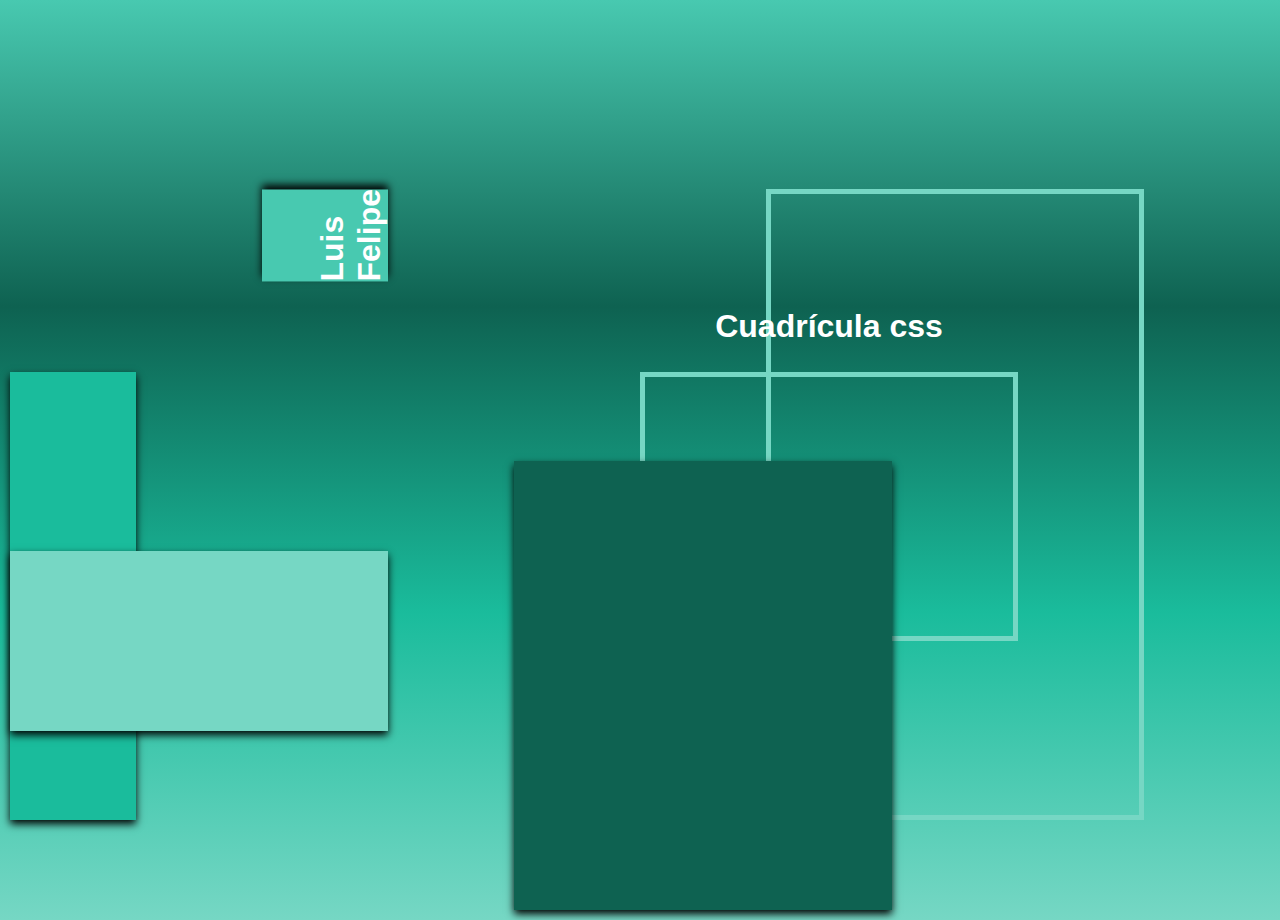
<file: plantilla12_bk/index.html>
<!DOCTYPE html>
<html lang="en">
<head>
    <meta charset="UTF-8">
    <meta http-equiv="X-UA-Compatible" content="IE=edge">
    <meta name="viewport" content="width=device-width, initial-scale=1.0">
    <link rel="stylesheet" href="./css/style.css">
    <title>Plantilla12</title>
</head>
<body>
    <div class="div-container-grid">
        <div class="div-items-1">
            <p class="paragraph-name">Luis Felipe</p>
        </div>
        <div class="div-items-2"></div>
        <div class="div-items-3"></div>
        <div class="div-items-4"></div>
        <div class="div-items-5"></div>
        <div class="div-items-6"></div>
        <div class="div-items-7">
            <p class="paragraph-text">Cuadrícula css</p>
        </div>
        
    </div>
</body>
</html>
</file>
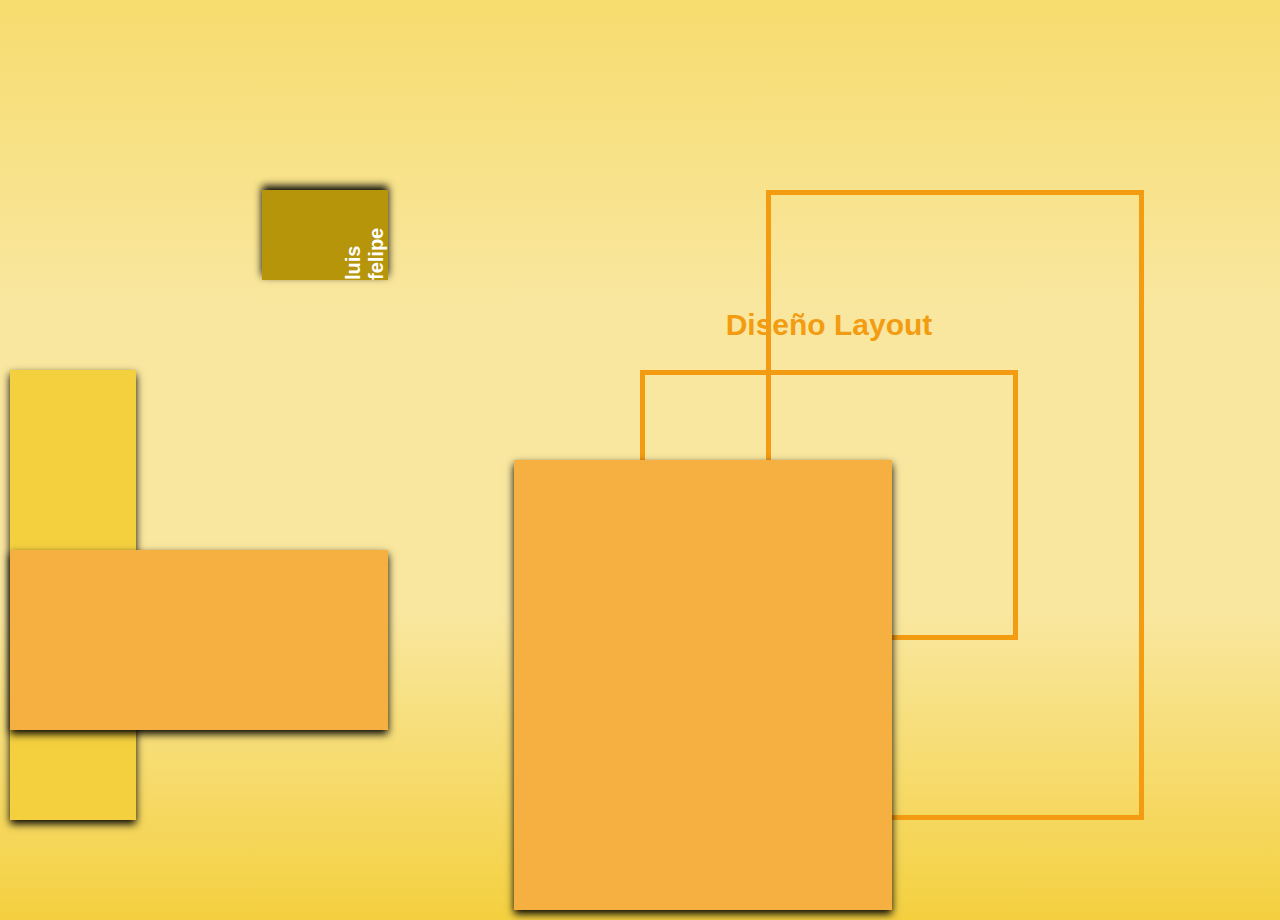
<file: plantilla14_bk/index.html>
<!DOCTYPE html>
<html lang="en">
<head>
    <meta charset="UTF-8">
    <meta http-equiv="X-UA-Compatible" content="IE=edge">
    <meta name="viewport" content="width=device-width, initial-scale=1.0">
    <link rel="stylesheet" href="./css/style.css">
    <title>Plantilla14</title>
</head>
<body>
    <div class="div-container-items">
        <div class="div-items-1">
        <p class="paragraph-name">luis felipe</p>
        </div>
        <div class="div-items-2"></div>
        <div class="div-items-3"></div>
        <div class="div-items-4"></div>
        <div class="div-items-5"></div>
        <div class="div-items-6"></div>
        <div class="div-items-7">
            <p class="paragraph-mark">Diseño Layout</p>
        </div>
    </div>
</body>
</html>
</file>
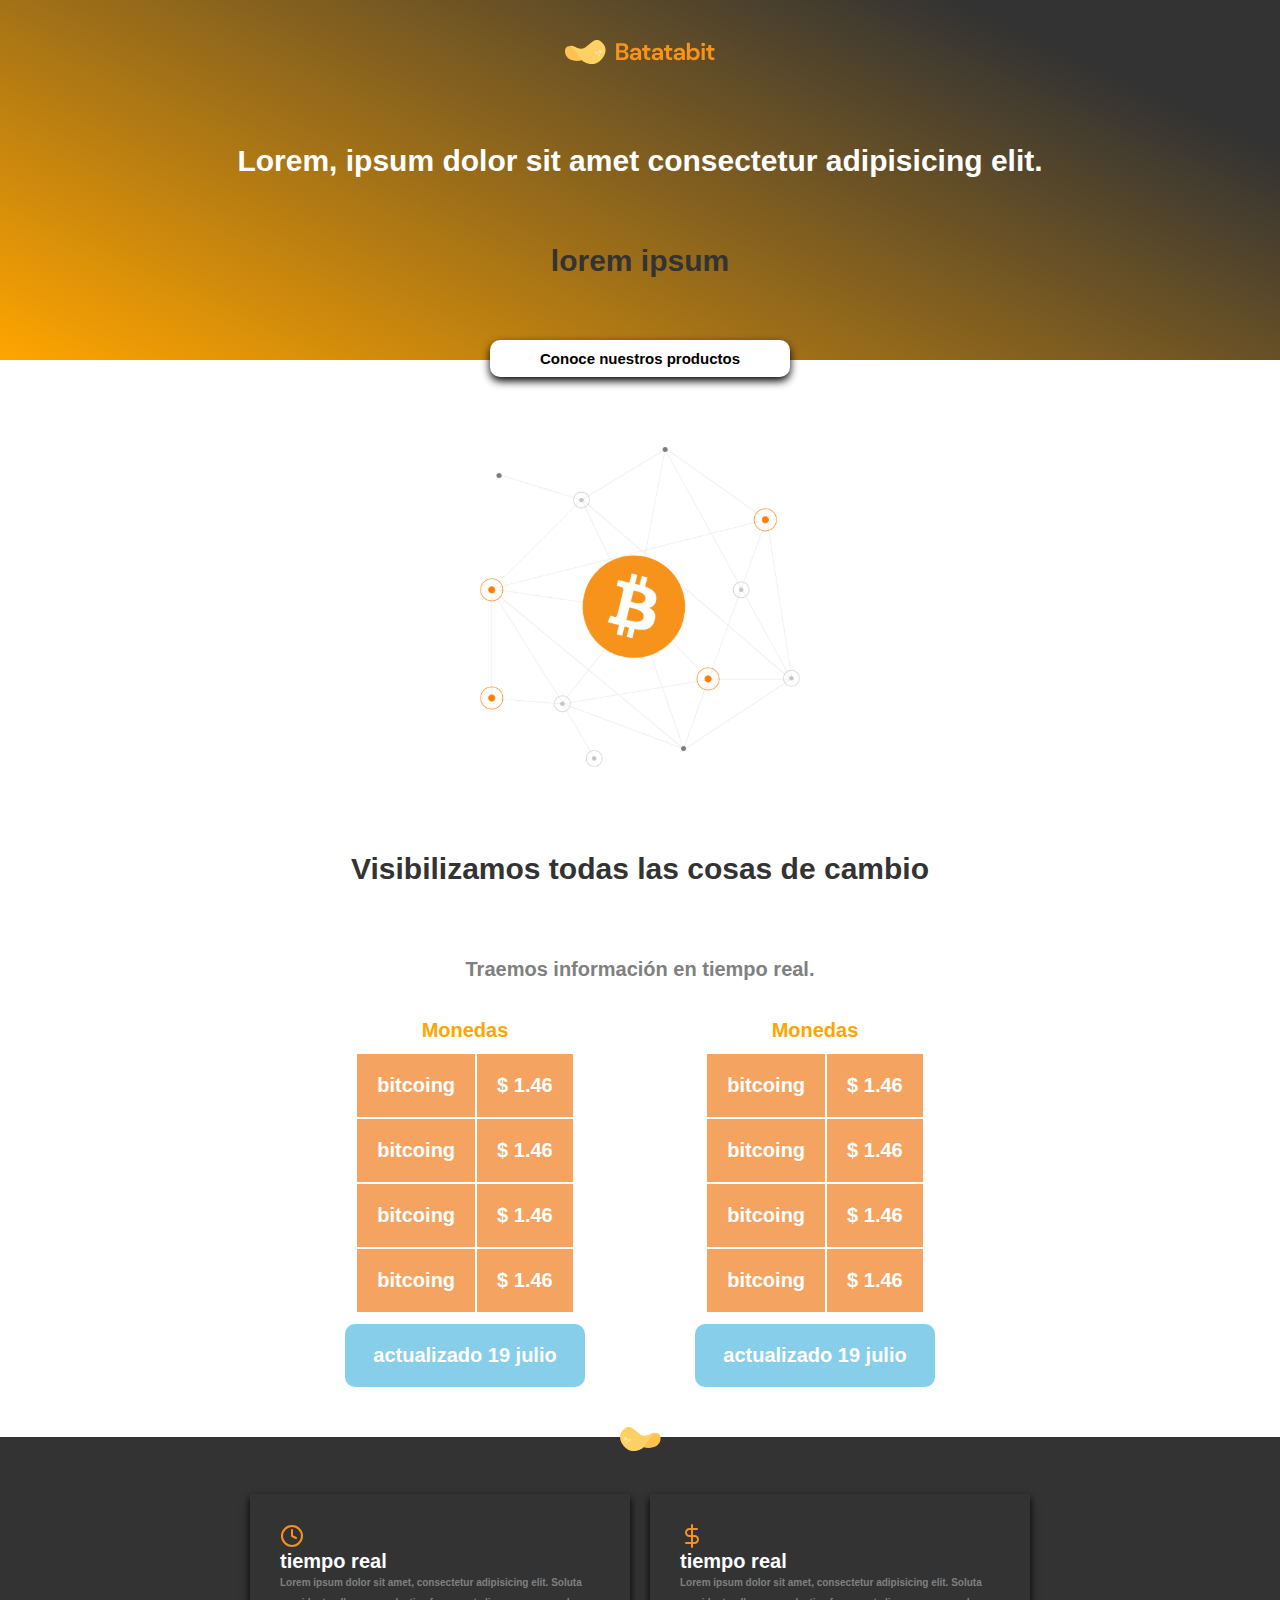
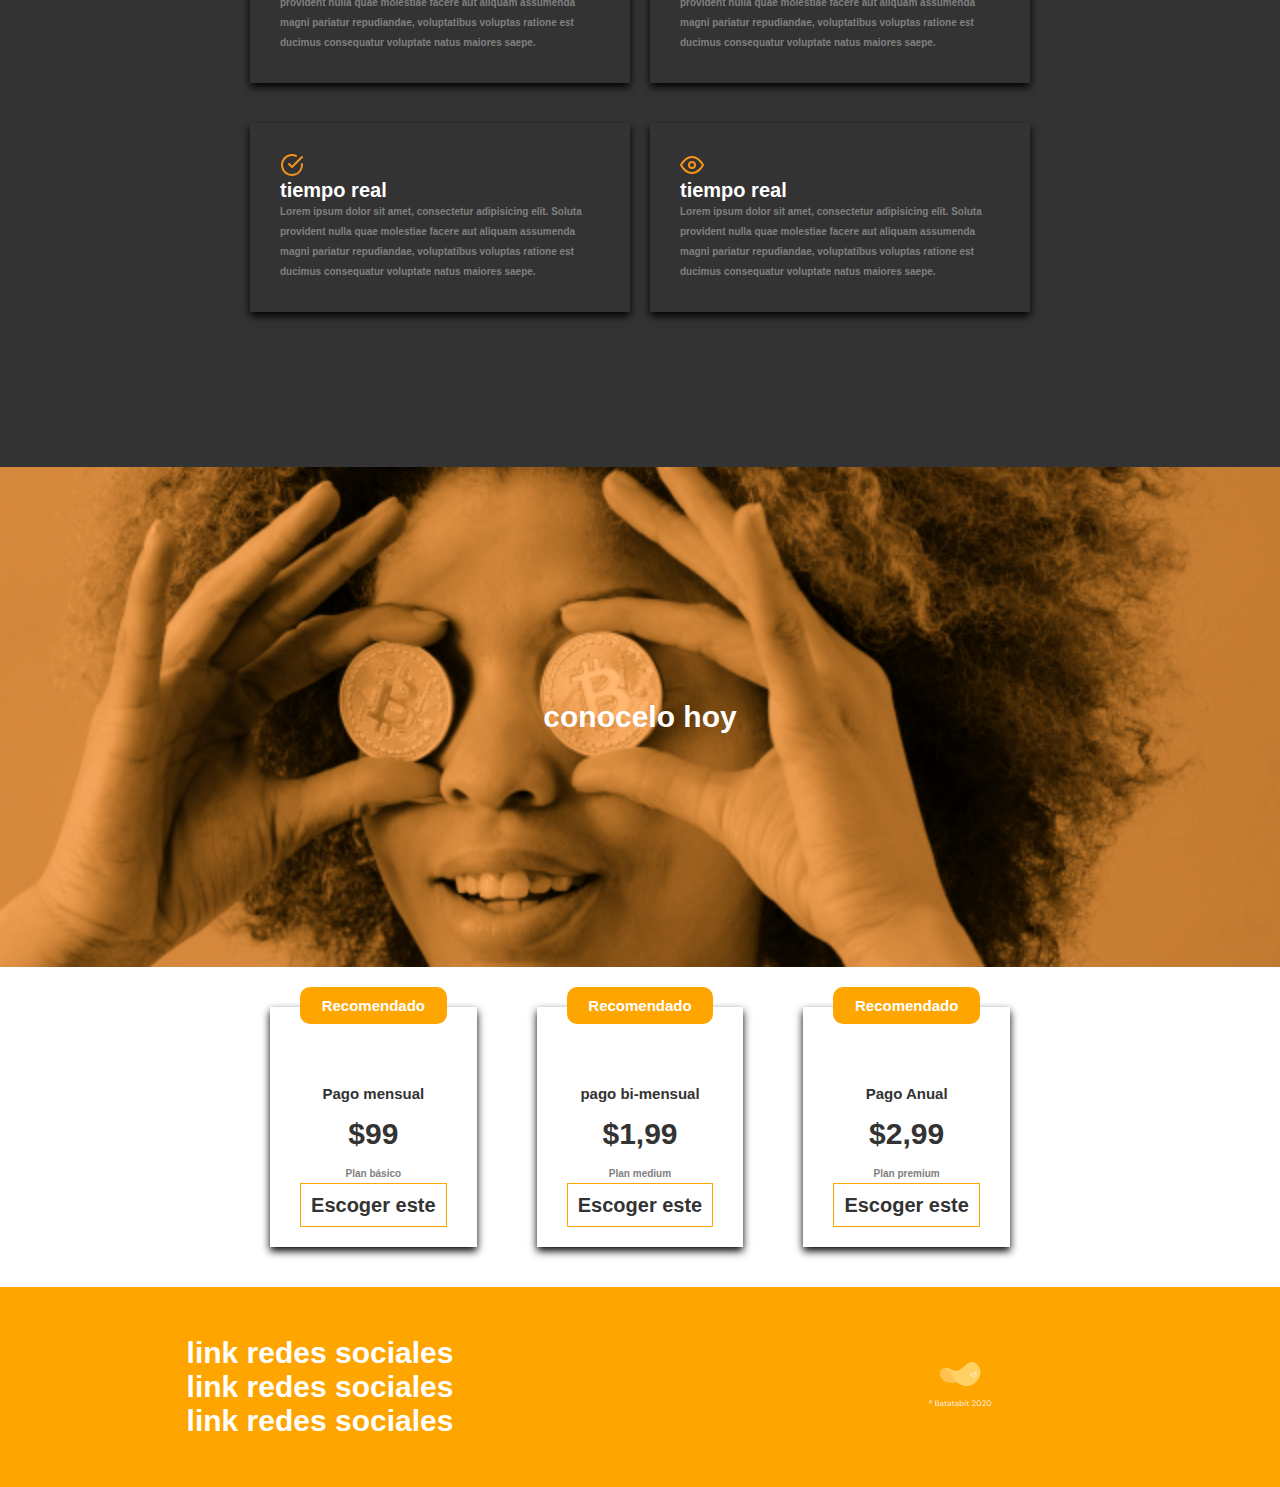
<file: plantilla15_bk/index.html>
<!DOCTYPE html>
<html lang="en">
<head>
    <meta charset="UTF-8">
    <meta http-equiv="X-UA-Compatible" content="IE=edge">
    <meta name="viewport" content="width=device-width, initial-scale=1.0">
    <link rel="stylesheet" href="./css/style.css">
    <title>Plantilla 15</title>
</head>
<body>
    <header class="header">
        <img class="image-header" src="./assets_bk/img/logo.svg" alt="logo">
        <p class="paragraph-header">Lorem, ipsum dolor sit amet consectetur adipisicing elit.</p>
        <p class="paragraph-second">lorem ipsum</p>
    </header>

    <section class="section-btc-img">
        <h2 class="subtitle-btc">Conoce nuestros productos</h2>
        <img class="image-btc" src="./assets_bk/img/Bitcoin.svg" alt="imagen de bitcoin">
        <p class="paragraph-section">Visibilizamos todas las cosas  de cambio</p>
        <p class="second-text">Traemos información en tiempo real.</p>
    </section>

    <section class="section-tables">
        <section class="container-table">
            <table class="table">
                <h2 class="subtitle-table">Monedas</h2>
                <tbody>
                    <tr>
                        <td>bitcoing</td>
                        <td>$ 1.46</td>
                    </tr>
    
    
                    <tr>
                        <td>bitcoing</td>
                        <td>$ 1.46</td>
                    </tr>
    
                    <tr>
                        <td>bitcoing</td>
                        <td>$ 1.46</td>
                    </tr>
    
                    <tr>
                        <td>bitcoing</td>
                        <td>$ 1.46</td>
                    </tr>
                </tbody>
            </table>
            <p class="footer">actualizado 19 julio</p>
        </section>
        


        <section class="container-table">
            <table class="table">
                <h2 class="subtitle-table">Monedas</h2>
                <tbody>
                    <tr>
                        <td>bitcoing</td>
                        <td>$ 1.46</td>
                    </tr>
    
    
                    <tr>
                        <td>bitcoing</td>
                        <td>$ 1.46</td>
                    </tr>
    
                    <tr>
                        <td>bitcoing</td>
                        <td>$ 1.46</td>
                    </tr>
    
                    <tr>
                        <td>bitcoing</td>
                        <td>$ 1.46</td>
                    </tr>
                </tbody>
            </table>
            <p class="footer">actualizado 19 julio</p>
        </section>
    </section>

<section class="div-background">
    <section class="logo-section-info">
        <img  src="./assets_bk/icons/batata.svg" alt="">
    </section>
    
    <section class="section-overview">
        
        <section class="section-info">
            <span class="clock"></span>
            <h2 class="subtitle-section">tiempo real</h2>
            <p class="paragraph-info">Lorem ipsum dolor sit amet, consectetur adipisicing elit. Soluta provident nulla quae molestiae facere aut aliquam assumenda magni pariatur repudiandae, voluptatibus voluptas ratione est ducimus consequatur voluptate natus maiores saepe.</p>
        </section>

        <section class="section-info">
            <span class="dollar"></span>
            <h2 class="subtitle-section">tiempo real</h2>
            <p class="paragraph-info">Lorem ipsum dolor sit amet, consectetur adipisicing elit. Soluta provident nulla quae molestiae facere aut aliquam assumenda magni pariatur repudiandae, voluptatibus voluptas ratione est ducimus consequatur voluptate natus maiores saepe.</p>
        </section>

        <section class="section-info">
            <span class="check"></span>
            <h2 class="subtitle-section">tiempo real</h2>
            <p class="paragraph-info">Lorem ipsum dolor sit amet, consectetur adipisicing elit. Soluta provident nulla quae molestiae facere aut aliquam assumenda magni pariatur repudiandae, voluptatibus voluptas ratione est ducimus consequatur voluptate natus maiores saepe.</p>
        </section>

        <section class="section-info">
            <span class="eye"></span>
            <h2 class="subtitle-section">tiempo real</h2>
            <p class="paragraph-info">Lorem ipsum dolor sit amet, consectetur adipisicing elit. Soluta provident nulla quae molestiae facere aut aliquam assumenda magni pariatur repudiandae, voluptatibus voluptas ratione est ducimus consequatur voluptate natus maiores saepe.</p>
        </section>
    </section>
</section>

<section class="section-back-img">
    <h2 class="title-background">conocelo hoy</h2>
</section>


<section class="section-planes">
    <section class="plan">
        <h2 class="subtitle-plan">Recomendado</h2>
        <p class="paragraph-pay">Pago mensual</p>
        <p class="paragraph-price">$99</p>
        <p class="paragraph-description">Plan básico</p>
        <a class="ancla-plan" href="">Escoger este</a>
    </section>

    <section class="plan">
        <h2 class="subtitle-plan">Recomendado</h2>
        <p class="paragraph-pay">pago bi-mensual</p>
        <p class="paragraph-price">$1,99</p>
        <p class="paragraph-description">Plan medium</p>
        <a class="ancla-plan" href="">Escoger este</a>
    </section>

    <section class="plan">
        <h2 class="subtitle-plan">Recomendado</h2>
        <p class="paragraph-pay">Pago Anual</p>
        <p class="paragraph-price">$2,99</p>
        <p class="paragraph-description">Plan premium</p>
        <a class="ancla-plan" href="">Escoger este</a>
    </section>
</section>

    <footer>
        <section class="redes-sociales">
            <ul>
                <li><a href="">link redes sociales</a></li>
                <li><a href="">link redes sociales</a></li>
                <li><a href="">link redes sociales</a></li>
            </ul>
        </section>

        <section class="section-logo-footer">
            <img src="./assets_bk/img/logo-footer.svg" alt="logo de footer">
        </section>
    </footer>
</body>
</html>
</file>
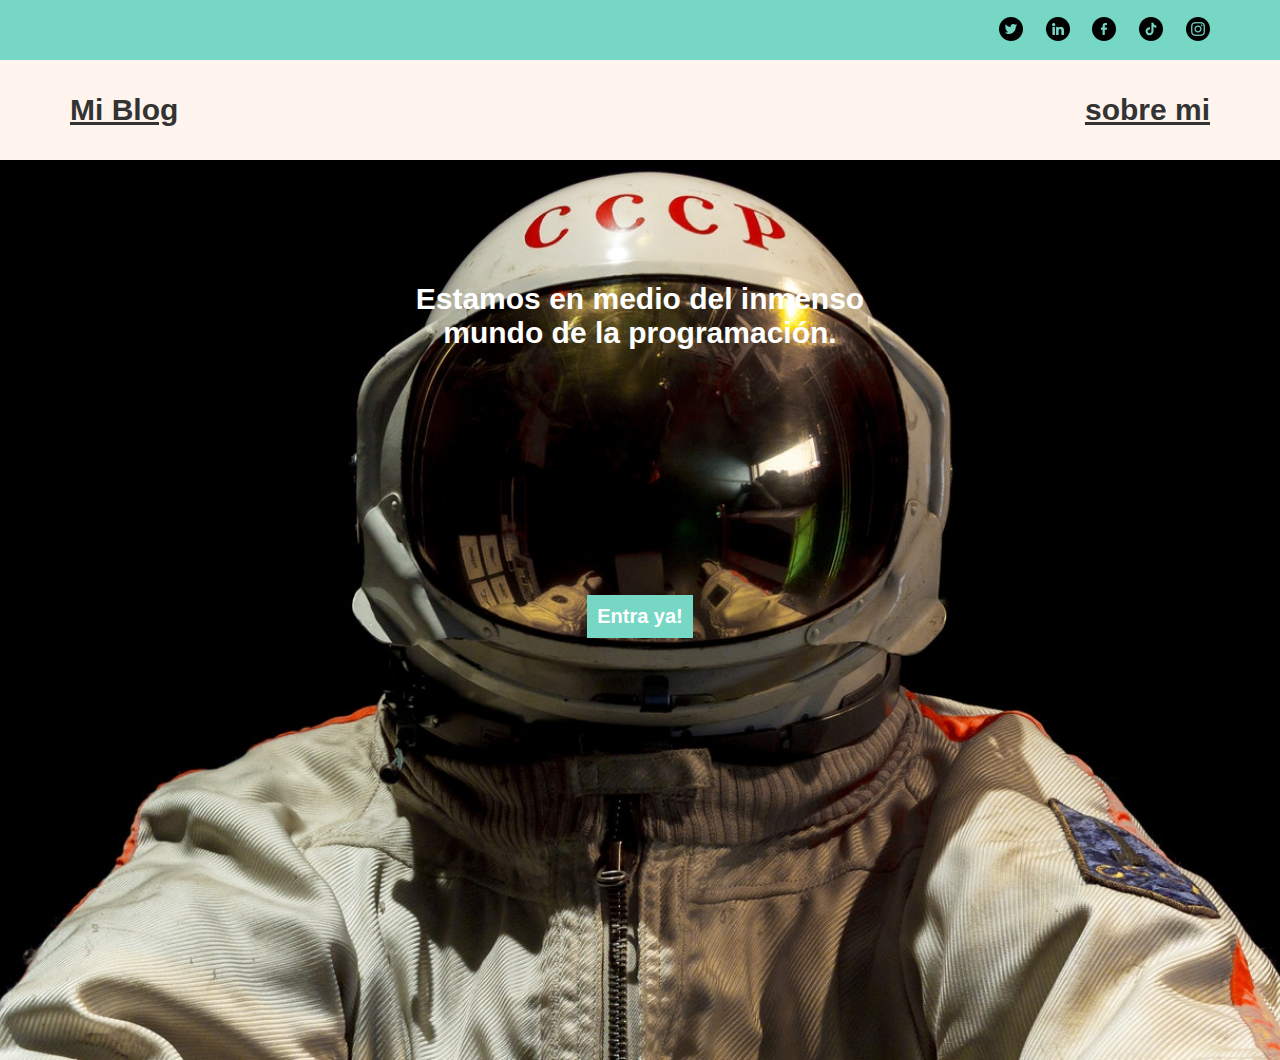
<file: plantilla16_bk/index.html>
<!DOCTYPE html>
<html lang="en">
<head>
    <meta charset="UTF-8">
    <meta http-equiv="X-UA-Compatible" content="IE=edge">
    <meta name="viewport" content="width=device-width, initial-scale=1.0">
    <link rel="stylesheet" href="./css/style.css">
    <title>plantilla_Blog</title>
</head>
<body>
    <header class="header-icons">
        <ul class="list-order">
            <a href=""><span class="twitter"></span></a>
            <a href=""><span class="link"></span></a>
            <a href=""><span class="face"></span></a>
            <a href=""><span class="tik-tok"></span></a>
            <a href=""><span class="instagram"></span></a>
        </ul>
    </header>

    <section class="section-overview">
        <section class="section-logo">
            <p class="paragraph-logo">Mi Blog</p>
        </section>

        <section class="section-logo-2">
            <a class="paragraph-logo-2" href="./perfil.html">sobre mi</a>
        </section>
    </section>
    <section class="section-background">
        <p class="paragraph-header">
            Estamos en medio del inmenso mundo de la programación.
        </p>

        <button class="btn" type="button"><a class="ancla-button" href="./blog.html">Entra ya!</a></button>
    </section>
</body>
</html>
</file>
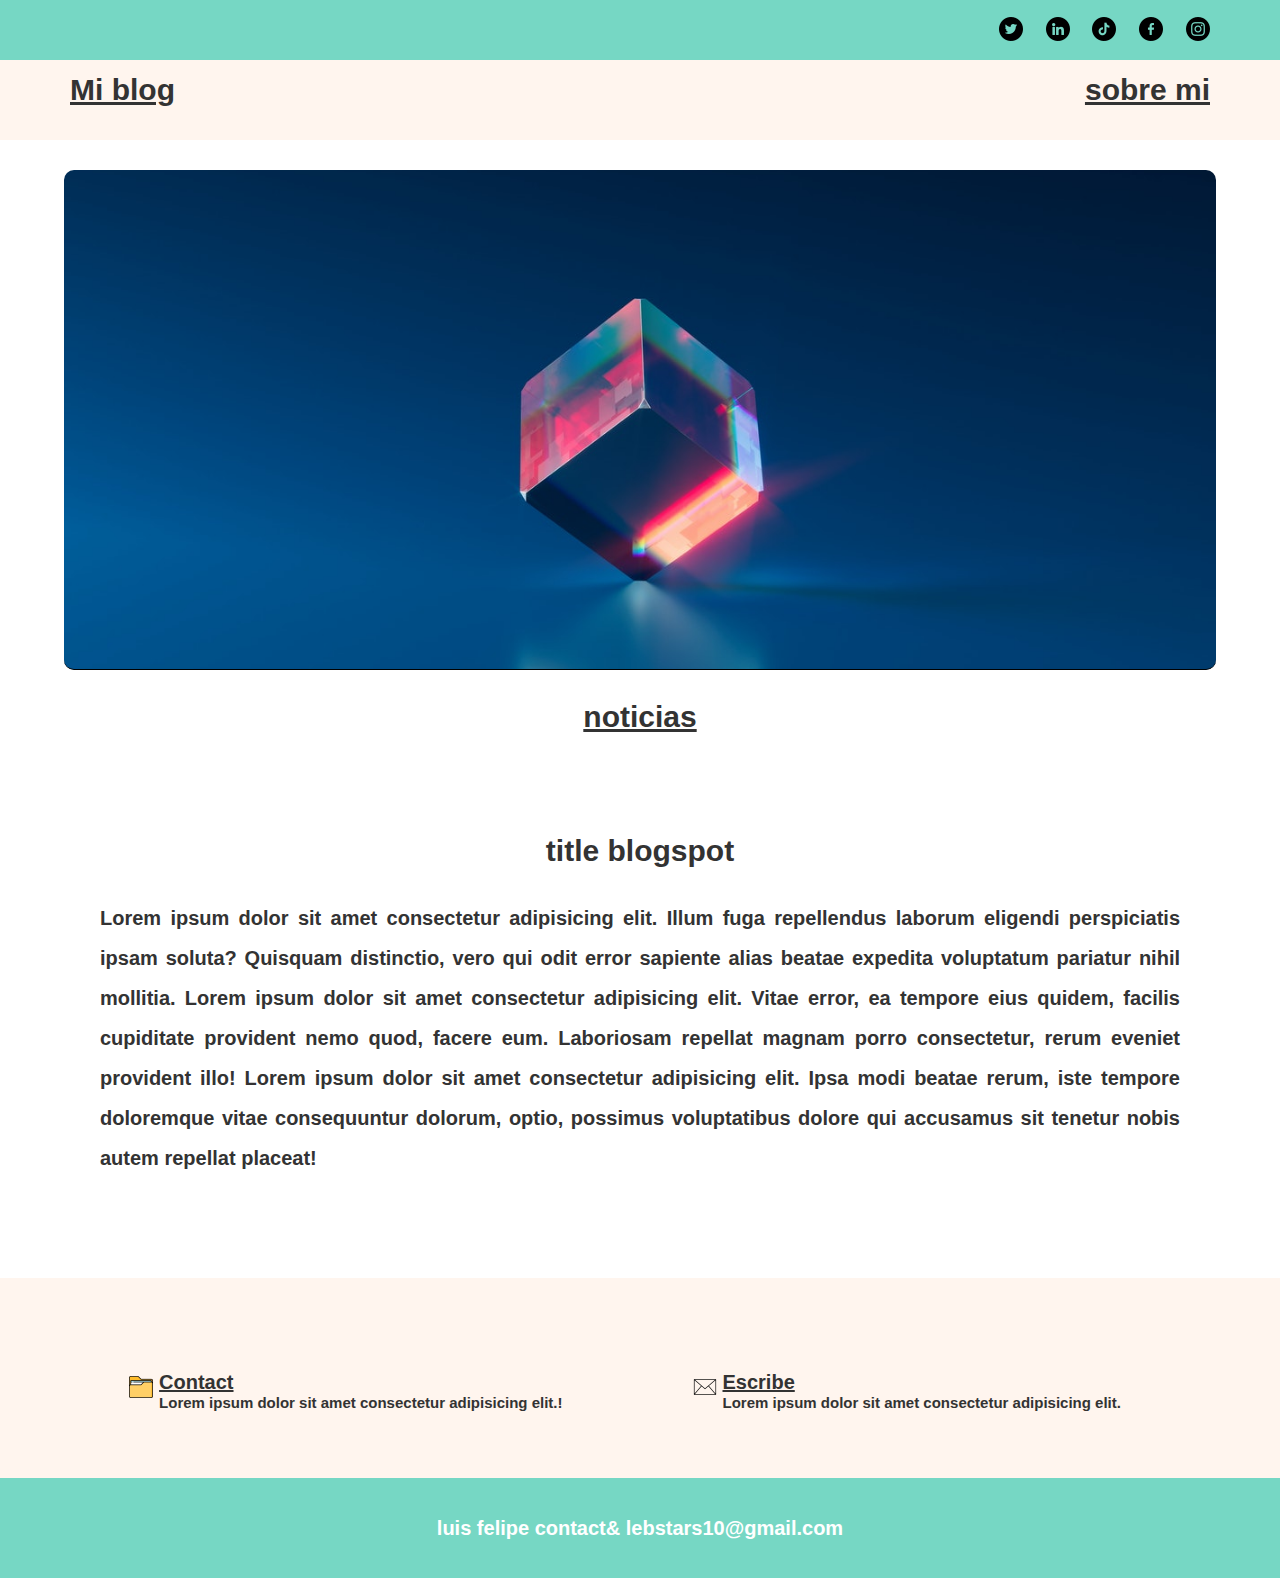
<file: plantilla16_bk/blog.html>
<!DOCTYPE html>
<html lang="en">
<head>
    <meta charset="UTF-8">
    <meta http-equiv="X-UA-Compatible" content="IE=edge">
    <meta name="viewport" content="width=device-width, initial-scale=1.0">
    <link rel="stylesheet" href="./css/blog.css">
    <title>Blog</title>
</head>
<body>
   <header class="header-icons">
       <ul class="list-order">
            <a class="list-items" href=""><span class="twitter"></span></a>
            <a class="list-items" href=""><span class="link"></span></a>
            <a class="list-items" href=""><span class="tik-tok"></span></a>
            <a class="list-items" href=""><span class="face"></span></a>
            <a class="list-items" href=""><span class="instagram"></span></a>
        </ul>
   </header>


    <section class="section-intro">
        <section class="section-1">
            <p class="paragraph-1">Mi blog</p>
        </section>

        <section class="section-2">
            <a class="paragraph-2" href="./perfil.html">sobre mi</a>
        </section>
    </section>


    <section class="background">
        
    </section>


    <h1 class="title-main">noticias</h1>

    <main>
        <article class="article">
            <h2 class="title">title blogspot</h2>
            <p class="paragraph-main">Lorem ipsum dolor sit amet consectetur adipisicing elit. Illum fuga repellendus laborum eligendi perspiciatis ipsam soluta? Quisquam distinctio, vero qui odit error sapiente alias beatae expedita voluptatum pariatur nihil mollitia.
            Lorem ipsum dolor sit amet consectetur adipisicing elit. Vitae error, ea tempore eius quidem, facilis cupiditate provident nemo quod, facere eum. Laboriosam repellat magnam porro consectetur, rerum eveniet provident illo!

            Lorem ipsum dolor sit amet consectetur adipisicing elit. Ipsa modi beatae rerum, iste tempore doloremque vitae consequuntur dolorum, optio, possimus voluptatibus dolore qui accusamus sit tenetur nobis autem repellat placeat!
            </p>
        </article>
    </main>

    <section class="section-contacts">
        <section class="section-logo">
            <span class="logo-folder"></span>
            <h2 class="subtitle-contact">Contact</h2>
            <p class="paragraph-contact">Lorem ipsum dolor sit amet consectetur adipisicing elit.!</p>
        </section>

        <section class="section-logo">
            <span class="logo-heart"></span>
            <h2 class="subtitle-contact">Escribe</h2>
            <p class="paragraph-contact">Lorem ipsum dolor sit amet consectetur adipisicing elit.</p>
        </section>
    </section>

    <footer>
        luis felipe contact& lebstars10@gmail.com
    </footer>
</body>
</html>
</file>
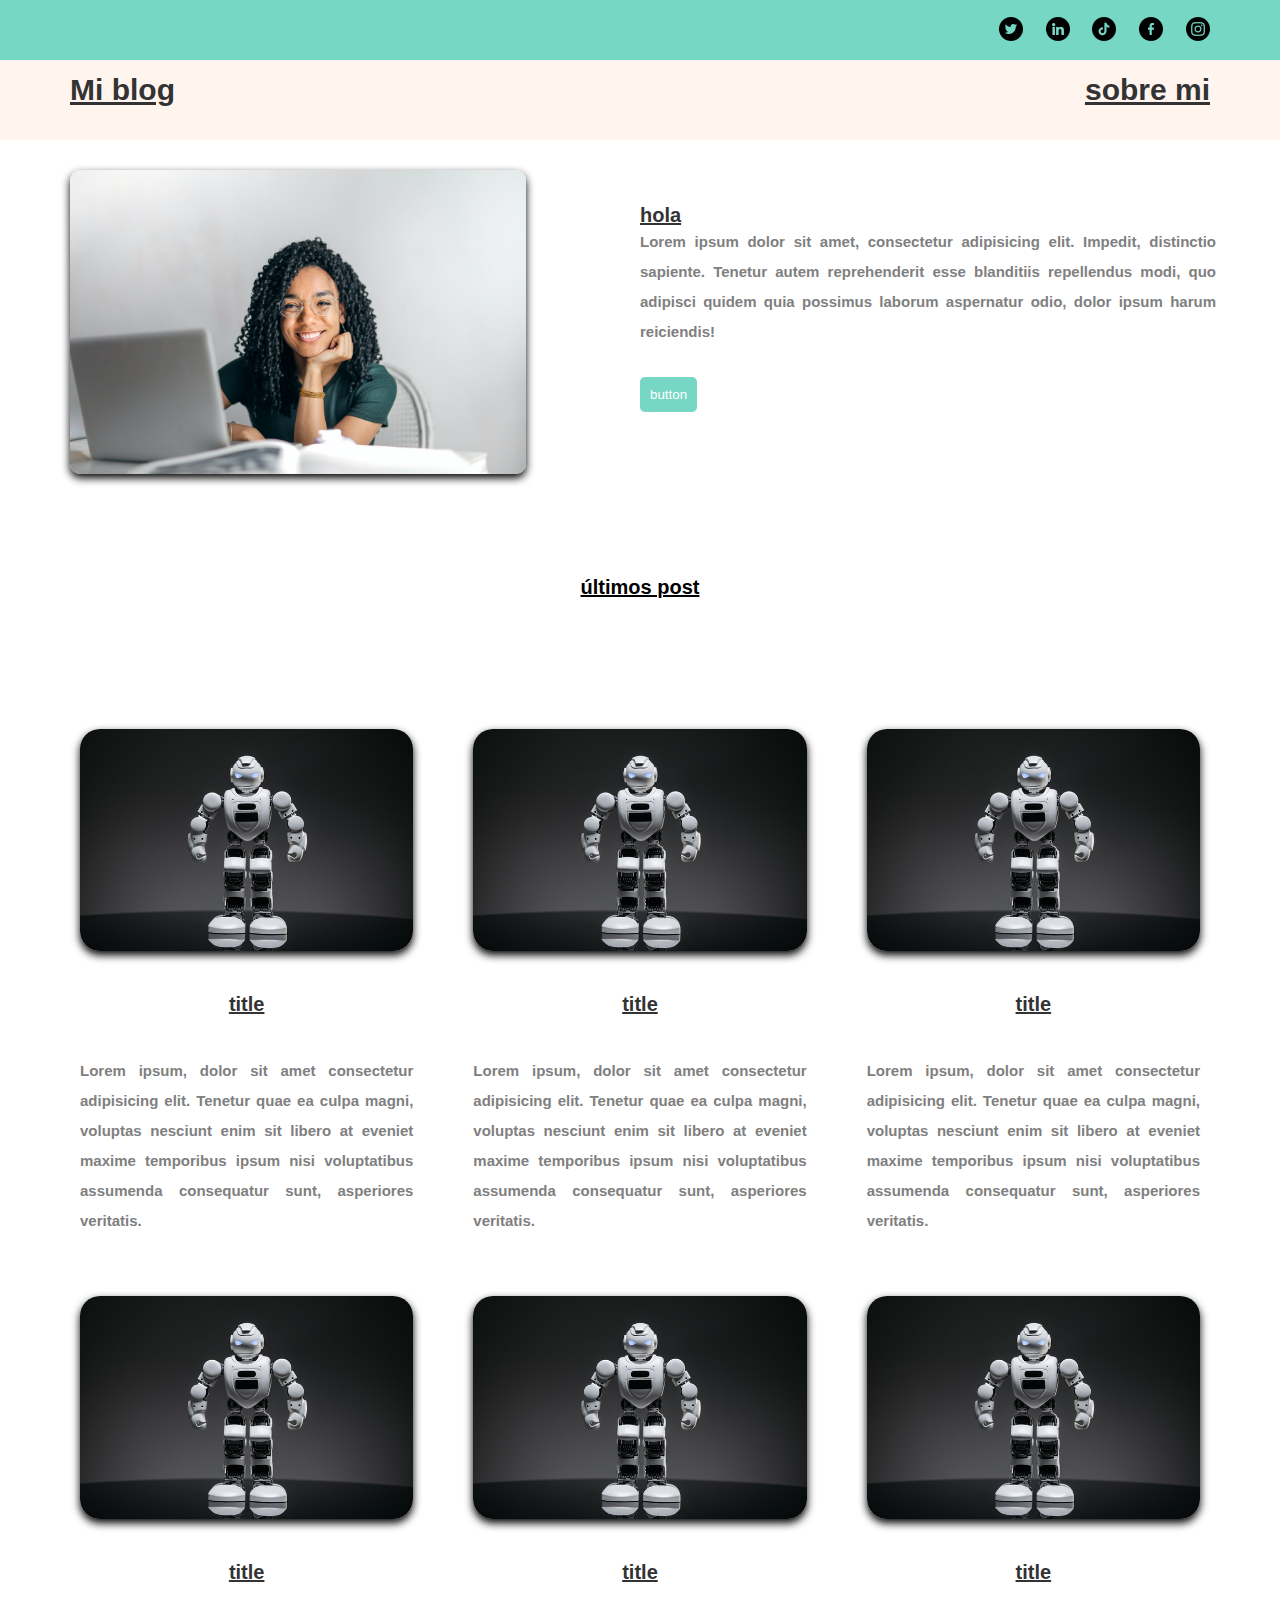
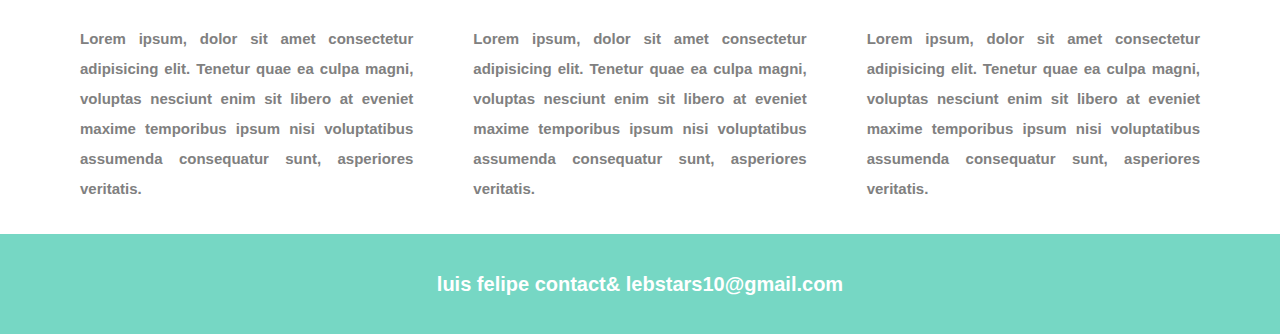
<file: plantilla16_bk/blogs.html>
<!DOCTYPE html>
<html lang="en">
<head>
    <meta charset="UTF-8">
    <meta http-equiv="X-UA-Compatible" content="IE=edge">
    <meta name="viewport" content="width=device-width, initial-scale=1.0">
    <link rel="stylesheet" href="./css/blogs.css">
    <title>Plantilla_blogs</title>
</head>
<body>
    <header class="header-icons">
        <ul class="list-order">
             <a class="list-items" href=""><span class="twitter"></span></a>
             <a class="list-items" href=""><span class="link"></span></a>
             <a class="list-items" href=""><span class="tik-tok"></span></a>
             <a class="list-items" href=""><span class="face"></span></a>
             <a class="list-items" href=""><span class="instagram"></span></a>
         </ul>
    </header>
 
 
    <section class="section-intro">
         <section class="section-1">
             <p class="paragraph-1">Mi blog</p>
         </section>
 
         <section class="section-2">
             <p class="paragraph-2">sobre mi</p>
         </section>
    </section>


    <section class="section-overview-perfil">
        <section class="image-perfil">
            <img class="imagen-developer" src="./assets/img/developer.jpg" alt="imagen de desarrolladora">
        </section>

        <section class="perfil-description">
            <h2 class="subtitle-perfil ">hola</h2>
            <p class="paragraph-description">Lorem ipsum dolor sit amet, consectetur adipisicing elit. Impedit, distinctio sapiente. Tenetur autem reprehenderit esse blanditiis repellendus modi, quo adipisci quidem quia possimus laborum aspernatur odio, dolor ipsum harum reiciendis!</p>
            <button class="btn"> <a class="ancla-blogs" href="./index.html">button</a></button>
        </section>
    </section>


    <h1 class="title-main">últimos post</h1>
    <main class="main-articles">
        <article class="article">
            <img  class="img-article" src="./assets/img/img-blogs.jpg" alt="">
            <h2 class="subtitle-main">title</h2>
            <p class="paragraph-main">Lorem ipsum, dolor sit amet consectetur adipisicing elit. Tenetur quae ea culpa magni, voluptas nesciunt enim sit libero at eveniet maxime temporibus ipsum nisi voluptatibus assumenda consequatur sunt, asperiores veritatis.</p>
        </article>

        <article class="article">
            <img  class="img-article" src="./assets/img/img-blogs.jpg" alt="">
            <h2 class="subtitle-main">title</h2>
            <p class="paragraph-main">Lorem ipsum, dolor sit amet consectetur adipisicing elit. Tenetur quae ea culpa magni, voluptas nesciunt enim sit libero at eveniet maxime temporibus ipsum nisi voluptatibus assumenda consequatur sunt, asperiores veritatis.</p>
        </article>

        <article class="article">
            <img  class="img-article" src="./assets/img/img-blogs.jpg" alt="">
            <h2 class="subtitle-main">title</h2>
            <p class="paragraph-main">Lorem ipsum, dolor sit amet consectetur adipisicing elit. Tenetur quae ea culpa magni, voluptas nesciunt enim sit libero at eveniet maxime temporibus ipsum nisi voluptatibus assumenda consequatur sunt, asperiores veritatis.</p>
        </article>

        <article class="article">
            <img  class="img-article" src="./assets/img/img-blogs.jpg" alt="">
            <h2 class="subtitle-main">title</h2>
            <p class="paragraph-main">Lorem ipsum, dolor sit amet consectetur adipisicing elit. Tenetur quae ea culpa magni, voluptas nesciunt enim sit libero at eveniet maxime temporibus ipsum nisi voluptatibus assumenda consequatur sunt, asperiores veritatis.</p>
        </article>

        <article class="article">
            <img  class="img-article" src="./assets/img/img-blogs.jpg" alt="">
            <h2 class="subtitle-main">title</h2>
            <p class="paragraph-main">Lorem ipsum, dolor sit amet consectetur adipisicing elit. Tenetur quae ea culpa magni, voluptas nesciunt enim sit libero at eveniet maxime temporibus ipsum nisi voluptatibus assumenda consequatur sunt, asperiores veritatis.</p>
        </article>

        <article class="article">
            <img  class="img-article" src="./assets/img/img-blogs.jpg" alt="">
            <h2 class="subtitle-main">title</h2>
            <p class="paragraph-main">Lorem ipsum, dolor sit amet consectetur adipisicing elit. Tenetur quae ea culpa magni, voluptas nesciunt enim sit libero at eveniet maxime temporibus ipsum nisi voluptatibus assumenda consequatur sunt, asperiores veritatis.</p>
        </article>
    </main>

    <footer>
        luis felipe contact& lebstars10@gmail.com
    </footer>





    
</body>
</html>
</file>
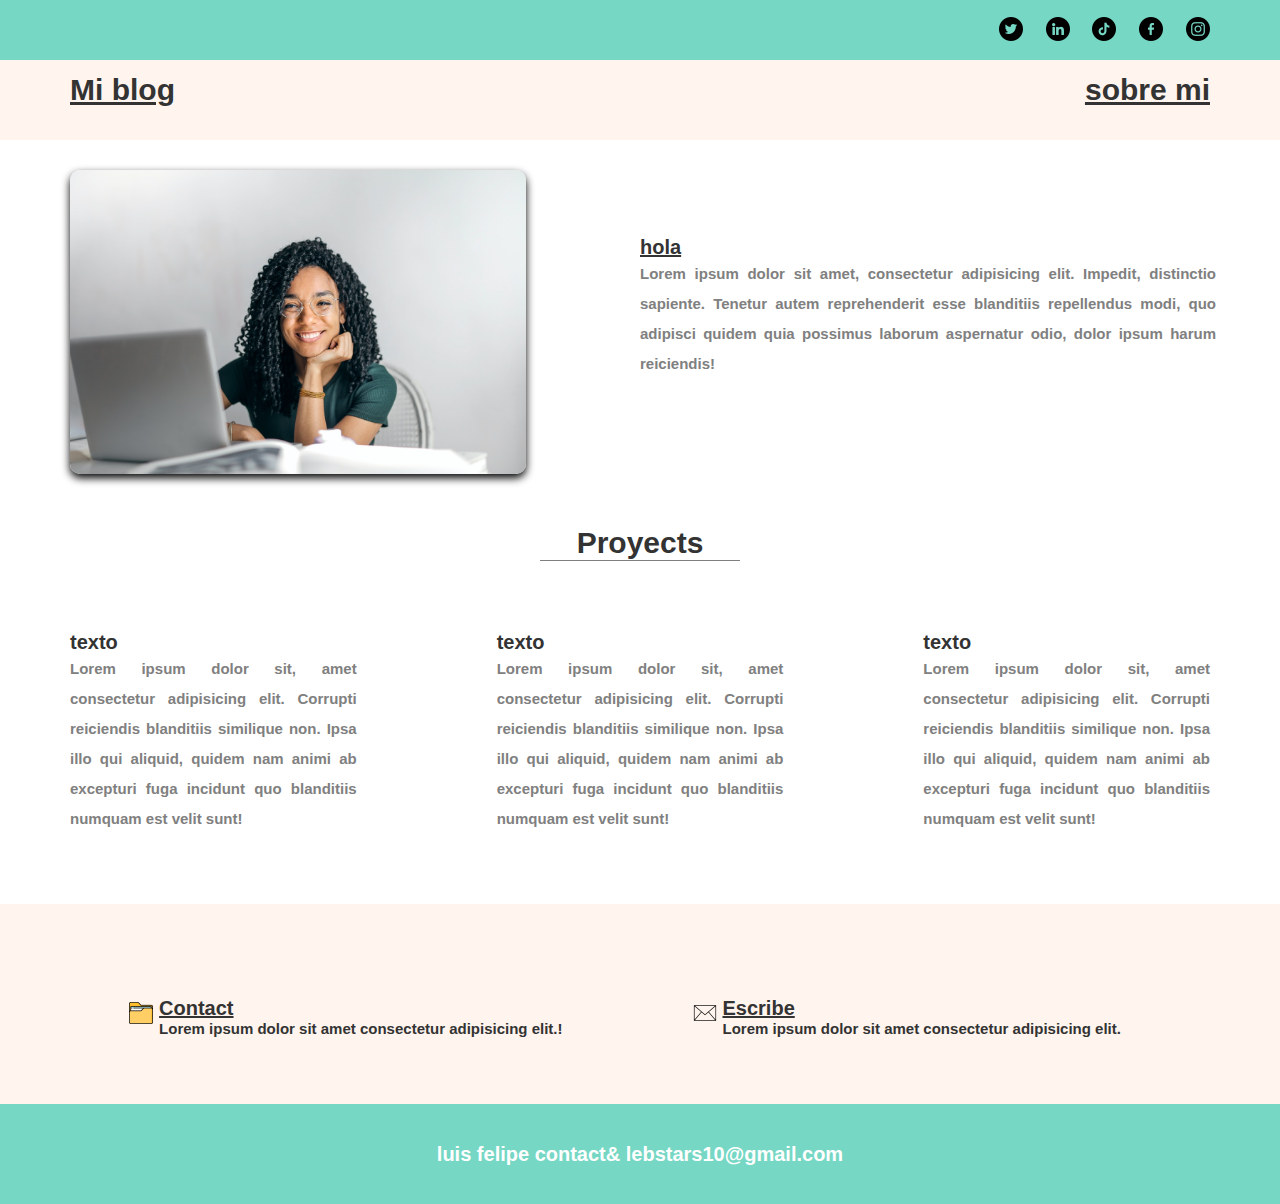
<file: plantilla16_bk/perfil.html>
<!DOCTYPE html>
<html lang="en">
<head>
    <meta charset="UTF-8">
    <meta http-equiv="X-UA-Compatible" content="IE=edge">
    <meta name="viewport" content="width=device-width, initial-scale=1.0">
    <link rel="stylesheet" href="./css/perfil.css">
    <title>Blog_perfil</title>
</head>
<body>
    <header class="header-icons">
        <ul class="list-order">
             <a class="list-items" href=""><span class="twitter"></span></a>
             <a class="list-items" href=""><span class="link"></span></a>
             <a class="list-items" href=""><span class="tik-tok"></span></a>
             <a class="list-items" href=""><span class="face"></span></a>
             <a class="list-items" href=""><span class="instagram"></span></a>
         </ul>
    </header>
 
 
     <section class="section-intro">
         <section class="section-1">
             <p class="paragraph-1">Mi blog</p>
         </section>
 
         <section class="section-2">
             <a class="paragraph-2" href="./blogs.html">sobre mi</a>
         </section>
     </section>

     <section class="section-overview-perfil">
         <section class="image-perfil">
             <img class="imagen-developer" src="./assets/img/developer.jpg" alt="imagen de desarrolladora">
         </section>

         <section class="perfil-description">
             <h2 class="subtitle-perfil ">hola</h2>
             <p class="paragraph-description">Lorem ipsum dolor sit amet, consectetur adipisicing elit. Impedit, distinctio sapiente. Tenetur autem reprehenderit esse blanditiis repellendus modi, quo adipisci quidem quia possimus laborum aspernatur odio, dolor ipsum harum reiciendis!</p>
         </section>
     </section>

     <h1 class="title-articles">Proyects</h1>

     <main class="main-articles">
         <article class="article">
             <h2 class="title-article">texto</h2>
             <p class="paragraph-article">
                Lorem ipsum dolor sit, amet consectetur adipisicing elit. Corrupti reiciendis blanditiis similique non. Ipsa illo qui aliquid, quidem nam animi ab excepturi fuga incidunt quo blanditiis numquam est velit sunt!
             </p>
        </article>

         <article class="article">
            <h2 class="title-article">texto</h2>
            <p class="paragraph-article">
                Lorem ipsum dolor sit, amet consectetur adipisicing elit. Corrupti reiciendis blanditiis similique non. Ipsa illo qui aliquid, quidem nam animi ab excepturi fuga incidunt quo blanditiis numquam est velit sunt!
             </p>
        </article>

        <article class="article">
            <h2 class="title-article">texto</h2>
            <p class="paragraph-article">
                Lorem ipsum dolor sit, amet consectetur adipisicing elit. Corrupti reiciendis blanditiis similique non. Ipsa illo qui aliquid, quidem nam animi ab excepturi fuga incidunt quo blanditiis numquam est velit sunt!
             </p>
        </article>
     </main>

     <section class="section-contacts">
        <section class="section-logo">
            <span class="logo-folder"></span>
            <h2 class="subtitle-contact">Contact</h2>
            <p class="paragraph-contact">Lorem ipsum dolor sit amet consectetur adipisicing elit.!</p>
        </section>

        <section class="section-logo">
            <span class="logo-heart"></span>
            <h2 class="subtitle-contact">Escribe</h2>
            <p class="paragraph-contact">Lorem ipsum dolor sit amet consectetur adipisicing elit.</p>
        </section>
    </section>

    <footer>
        luis felipe contact& lebstars10@gmail.com
    </footer>
</body>
</html>
</file>
<file: plantilla12_bk/css/style.css>
*{
    margin: 0px;
    padding: 0px;
    box-sizing: border-box;
    font-family: 'Segoe UI', Tahoma, Geneva, Verdana, sans-serif;
}

:root{
    --first-color:#76D7C4;
    --second-color:#1ABC9C;
    --third-color:#0E6251;
    --four-color:#48C9B0;
}

body{
    margin: 10px;
    background: linear-gradient(to top, #76D7C4,#1ABC9C,#0E6251,#48C9B0);
}

.div-container-grid{
    display: grid;
    grid-template: repeat(10, 1fr)/repeat(10,1fr);
    height: 100vh;
    
}


.div-items-1{
    place-items: end;
    display: grid; 
    background:var(--four-color);
    grid-column: 3;
    grid-row: 3;
    writing-mode: vertical-rl;
    transform: rotate(180deg);
    box-shadow: 0px 4px 8px rgb(0 0 0 / 100%);
}

.div-items-1 .paragraph-name{
    color: white;
    font-size: 2rem;
    font-weight: bolder;
}


.div-items-2{
    background:var(--second-color);
    grid-column: 1 / 2;
    grid-row: 5 / 10;
    box-shadow: 0px 4px 8px rgb(0 0 0 / 100%);
}


.div-items-3{
    background: var(--first-color);
    grid-column: 1 / 4;
    grid-row: 7 / 9;
    box-shadow: 0px 4px 8px rgb(0 0 0 / 100%);
}

.div-items-4{
    background: var(--third-color);
    grid-column: 5 / 8;
    grid-row: 6 / 11;
    box-shadow: 0px 4px 8px rgb(0 0 0 / 100%);

}

.div-items-5{
    border: 5px solid #76D7C4;
    grid-column: 6/9;
    grid-row: 5 / 8;
    position: relative;
    z-index: -2;
}

.div-items-6{
    border: 5px solid #76D7C4;
    grid-column: 7 / 10;
    grid-row: 3 /10;
    position: relative;
    z-index: -2;
}

.div-items-7{
    display: grid;
    grid-column: 6/9;
    grid-row: 4;
    place-items: center;
}

.div-items-7 .paragraph-text{
    color: white;
    font-size: 2rem;
    font-weight: bolder;
}
</file>
<file: plantilla14_bk/css/style.css>
*{
    padding: 0;
    margin: 0;
    box-sizing: border-box;
    font-family: 'Trebuchet MS', 'Lucida Sans Unicode', 'Lucida Grande', 'Lucida Sans', Arial, sans-serif;
}

html{
    font-size: 62.5%;
}


:root{
    --first-color:#F4D03F;
    --second-color:#F9E79F;
    --third-color:#b7950b;
    --four-color:#F7DC6F;
    --five-color:#F5B041;
    --six-color:#F39C12;
}

body{
    margin: 10px;
    background: linear-gradient(to top, #F4D03F, #F9E79F, #F9E79F,#F7DC6F);
}

.div-container-items{
    display: grid;
    grid-template:repeat(10, 1fr) / repeat(10, 1fr);
    height: 100vh;
}


.div-items-1{
    display: grid;
    writing-mode: vertical-rl;
    place-items: end;
    transform: rotate(180deg);
    background: var(--third-color);
    grid-column: 3;
    grid-row: 3;
    box-shadow: 0px 4px 8px rgb(0 0 0 / 100%);
}


.div-items-1 .paragraph-name{
    color: white;
    font-weight: bolder;
    font-size: 2rem;
}

.div-items-2{
    background: var(--first-color);
    grid-column: 1 / 2;
    grid-row: 5 / 10;
    box-shadow: 0px 4px 8px rgb(0 0 0 / 100%);
}

.div-items-3{
    background: var(--five-color);
    grid-column: 1 / 4;
    grid-row: 7 / 9;
    box-shadow: 0px 4px 8px rgb(0 0 0 / 100%);
}

.div-items-4{
    background: var(--five-color);
    grid-column: 5 / 8;
    grid-row: 6 / 11;
    box-shadow: 0px 4px 8px rgb(0 0 0 / 100%);

}

.div-items-5{
    border: 5px solid var(--six-color);
    grid-column: 6 / 9;
    grid-row: 5 / 8;
    position: relative;
    z-index: -2;
}

.div-items-6{
    border: 5px solid var(--six-color);
    grid-column: 7 / 10;
    grid-row: 3 / 10;
    position: relative;
    z-index: -2;
}

.div-items-7{
    display: grid;
    grid-column: 6 / 9;
    grid-row: 4 / 5;
    place-content: center;
}

.div-items-7 .paragraph-mark{
    color: var(--six-color);
    font-size: 3rem;
    font-weight: bolder;
}
</file>
<file: plantilla15_bk/css/style.css>
*{
    margin: 0px;
    padding: 0px;
    box-sizing: border-box;
    font-family: Arial, Helvetica, sans-serif;
}

html{
    font-size: 62.5%;
}

.header{
    background: linear-gradient(205deg, #333 16%, orange 100%);
    text-align: center;
    line-height: 100px;
    height: 40vh;
}

.header .image-header{
    margin-top: 40px;
}

.header .paragraph-header{
    color: white;
    font-size: 3rem;
    font-weight: bolder;
}

.header .paragraph-second{
    color: #333;
    font-size: 3rem;
    font-weight: bolder;
}

.section-btc-img{
    text-align: center;
}

.section-btc-img .image-btc{
    width: 25%;
    height: 25%;
    object-fit: contain;
    margin-top: 50px;
}

 .section-btc-img .subtitle-btc{
    background: white;
    padding: 10px;
    position: relative;
    box-shadow: 0px 4px 8px rgb(0 0 0 / 100%);
    top: -20px;
    width: 300px;
    margin: 0 auto;
    border-radius: 10px;
}

.section-btc-img .paragraph-section{
    color: #333;
    font-size: 3rem;
    font-weight: bolder;
    margin-top: 50px;
}


.section-btc-img .second-text{
    color: #808080;
    font-size: 2rem;
    font-weight: bolder;

}

.paragraph-section, .second-text{
    line-height: 100px;
}

.section-tables{
    display: grid;
    grid-template-columns: repeat(auto-fit, minmax(300px, 1fr));
    width: 700px;
    place-items: center;
    margin: 0 auto;
}

.container-table .subtitle-table{
    color: orange;
    font-size: 2rem;
    font-weight: bolder;
    text-align: center;
}

.container-table .table{
    margin: 10px;
}

.container-table .table tr{
    background: sandybrown;
}

.container-table .table tr td{
    color: white;
    font-size: 2rem;
    padding: 20px;
    font-weight: bolder;
}

.container-table .footer{
    background: skyblue;
    border-radius: 10px;
    text-align: center;
    color: white;
    padding: 20px;
    font-size: 2rem;
    font-weight: bolder;
}

.div-background{
    background: #333;
    height: 70vh;
    margin-top: 50px;
}

.div-background .logo-section-info{
    margin: 0 auto;
    width: 40px;
    position: relative;
    top: -10px;
}

.section-overview{
    display: grid;
    grid-template-columns: repeat(auto-fit, minmax(300px, 1fr));
    width: 800px;
    margin: 0 auto;
}


.section-overview .section-info{
    box-shadow:0px 4px 8px rgb(0 0 0 / 100%);
    padding: 30px;
    margin: 10px;
    margin-top: 30px;
}

.section-info .clock{
    background-image: url('../assets_bk/icons/clock.svg');
    background-repeat: no-repeat;
    background-position: center;
    background-size: cover;
    width: 24px;
    height: 24px;
    display: inline-block;
}

.section-info .dollar{
    background-image: url('../assets_bk/icons/dollar-sign.svg');
    background-repeat: no-repeat;
    background-position: center;
    background-size: cover;
    width: 24px;
    height: 24px;
    display: inline-block;
}

.section-info .check{
    background-image: url('../assets_bk/icons/check-circle.svg');
    background-repeat: no-repeat;
    background-position: center;
    background-size: cover;
    width: 24px;
    height: 24px;
    display: inline-block;
}

.section-info .eye{
    background-image: url('../assets_bk/icons/eye.svg');
    background-repeat: no-repeat;
    background-position: center;
    background-size: cover;
    width: 24px;
    height: 24px;
    display: inline-block;
}


.section-info .subtitle-section{
    color: white;
    font-size: 2rem;
    font-weight: bolder;
}

.section-info .paragraph-info{
    color: #808080;
    font-size: 1rem;
    font-weight: bolder;
    line-height: 20px;
}

.section-back-img{
    background-image: url('../assets_bk/img/bitcoinbaby2x.png');
    background-repeat: no-repeat;
    background-position: center;
    background-size: cover;
    height: 500px;
    text-align: center;
    color: white;
    font-size: 2rem;
    font-weight: bolder;
    line-height: 500px;
}

.section-planes{
    display: grid;
    grid-template-columns: repeat(auto-fit, minmax(200px,1fr));
    width: 800px;
    margin: 0 auto;
    place-items: center;
    margin-top: 40px;
    
    
}


.plan{
    background:white;
    padding: 30px;
    text-align: center;
    box-shadow: 0px 4px 8px rgb(0 0 0 / 100%);
    
}

.plan .subtitle-plan{
    background: orange;
    padding: 10px;
    border-radius: 10px;
    color: white;
    position: relative;
    top: -50px;

}

.plan .paragraph-pay{
    color:#333;
    font-size: 1.5rem;
    font-weight: bolder;
}

.plan .paragraph-price{
    color: #333;
    font-size: 3rem;
    font-weight: bolder;
}

.plan .paragraph-description{
    color: #808080;
    font-size: 1rem;
    font-weight: bolder;

}

.paragraph-pay,.paragraph-price, .paragraph-description{
    line-height: 40px;
}

.plan .ancla-plan{
    border: 1px solid orange;
    padding: 10px;
    text-decoration: none;
    color: #333;
    font-size: 2rem;
    font-weight: bolder;
}

footer{
background: orange;
display: flex;
margin-top: 40px;
height: 200px;
}

footer .redes-sociales{
    display: flex;
    width: 50%;
    place-content: center;
    place-items: center;
}

.redes-sociales ul li{
    list-style-type: none;
}

.redes-sociales ul li a{
    text-decoration: none;
    color: white;
    font-size: 3rem;
    font-weight: bolder;

}

.section-logo-footer{
    display: flex;
    width: 50%;
    place-content: center;
    place-items: center;
}
</file>
<file: plantilla16_bk/css/style.css>
*{
    margin: 0px;
    padding: 0px;
    box-sizing: border-box;
    font-family: 'Trebuchet MS', 'Lucida Sans Unicode', 'Lucida Grande', 'Lucida Sans', Arial, sans-serif;
}

:root{
    --first-color:#76D7C4;
    --second-color:#D1F2EB;
    --third-color:#3498DB;
    --four-color:#626567;
}

html{
    font-size: 62.5%;
}

body{
    position: fixed;
    top: 0px;
    left: 0px;
    right: 0px;
    bottom: 0px;
}

.header-icons{
    background: #76D7C4;
    height: 60px;
    display: flex;
    place-items: center;
    place-content: end;
}


.header-icons .list-order{
    margin-right: 60px;
}

.header-icons .list-order .twitter{
    background-image: url('../assets/img/gorjeo.png');
    background-position: center;
    background-repeat: no-repeat;
    background-size: cover;
    display: inline-block;
    width: 24px;
    height: 24px;
} 

.header-icons .list-order .link{
    background-image: url('../assets/img/linkedin.png');
    background-position: center;
    background-repeat: no-repeat;
    background-size: cover;
    display: inline-block;
    width: 24px;
    height: 24px;
} 

.header-icons .list-order .face{
    background-image: url('../assets/img/facebook.png');
    background-position: center;
    background-repeat: no-repeat;
    background-size: cover;
    display: inline-block;
    width: 24px;
    height: 24px;
} 

.header-icons .list-order .tik-tok{
    background-image: url('../assets/img/tik-tok.png');
    background-position: center;
    background-repeat: no-repeat;
    background-size: cover;
    display: inline-block;
    width: 24px;
    height: 24px;
} 

.header-icons .list-order .instagram{
    background-image: url('../assets/img/instagram.png');
    background-position: center;
    background-repeat: no-repeat;
    background-size: cover;
    display: inline-block;
    width: 24px;
    height: 24px;
} 

.list-order span{
    margin: 10px;
    
}

.section-overview{
    background: seashell;
    height: 100px;
    display:grid;
    grid-template-columns: repeat(auto-fit, minmax(300px, 1fr));
    place-content: center;
    
}


 .section-logo{
    display: grid;
    place-items: start;
}



.section-logo .paragraph-logo{
    color: #333;
    font-size: 3rem;
    font-weight: bolder;
    text-decoration-line: underline;
    margin-left: 70px;
}

.section-logo-2{
    display: grid;
    place-items: end;
}

.section-logo-2 .paragraph-logo-2{
    color: #333;
    font-size: 3rem;
    font-weight: bolder;
    text-decoration-line: underline;
    margin-right: 70px;
}

.section-background{
    background-image: url('../assets/img/astronauta.jpg');
    background-position: center;
    background-size: cover;
    background-repeat: no-repeat;
    height: 100vh;
    display: grid;
    grid-template-columns: 1fr 4fr 1fr;
    place-items: center;
    
}

.section-background .paragraph-header{
    color: white;
    grid-column: 2 / 3;
    font-size: 3rem;
    font-weight: bolder;
    width: 500px;
    text-align: center;
    
}

.section-background .btn{
    background: var(--first-color);
    font-size: 2rem;
    font-weight: bolder;
    padding: 10px;
    grid-column: 2 / 3;
    border: none;
    margin-bottom: 300px;
}

.section-background .ancla-button{
    text-decoration: none;
    color: white;
}
</file>
<file: plantilla16_bk/css/blog.css>
*{
    margin: 0px;
    padding: 0px;
    box-sizing: border-box;
    font-family: 'Trebuchet MS', 'Lucida Sans Unicode', 'Lucida Grande', 'Lucida Sans', Arial, sans-serif;
}

:root{
    --first-color:#76D7C4;
    --second-color:#D1F2EB;
    --third-color:#3498DB;
    --four-color:#626567;
}

html{
    font-size: 62.5%;
}

body{
    display: block;
}

.header-icons{
    background: #76D7C4;
    height: 60px;
    width: 100%;
    display: flex;
    place-items: center;
    place-content: end;
    position: fixed;
    top: 0;
}


.header-icons .list-order{
    margin-right: 60px;
}

.header-icons .list-order .twitter{
    background-image: url('../assets/img/gorjeo.png');
    background-position: center;
    background-repeat: no-repeat;
    background-size: cover;
    display: inline-block;
    width: 24px;
    height: 24px;
} 

.header-icons .list-order .link{
    background-image: url('../assets/img/linkedin.png');
    background-position: center;
    background-repeat: no-repeat;
    background-size: cover;
    display: inline-block;
    width: 24px;
    height: 24px;
} 

.header-icons .list-order .face{
    background-image: url('../assets/img/facebook.png');
    background-position: center;
    background-repeat: no-repeat;
    background-size: cover;
    display: inline-block;
    width: 24px;
    height: 24px;
} 

.header-icons .list-order .tik-tok{
    background-image: url('../assets/img/tik-tok.png');
    background-position: center;
    background-repeat: no-repeat;
    background-size: cover;
    display: inline-block;
    width: 24px;
    height: 24px;
} 

.header-icons .list-order .instagram{
    background-image: url('../assets/img/instagram.png');
    background-position: center;
    background-repeat: no-repeat;
    background-size: cover;
    display: inline-block;
    width: 24px;
    height: 24px;
} 

.list-order span{
    margin: 10px;
    
}

.section-intro{
    background: seashell;
    display: grid;
    grid-template-columns: repeat(auto-fit, minmax(300px, 1fr));
    height: 100px;
    margin-top: 40px;
    place-content: center;
}

.section-1{
    display: grid;
    place-items: start;
}

.section-1 .paragraph-1{
    color: #333;
    font-size: 3rem;
    font-weight: bolder;
    text-decoration-line:underline;
    margin-left: 70px;
}

.section-2{
    display: grid;
    place-items: end;
}

.section-2 .paragraph-2{
    color: #333;
    font-size: 3rem;
    font-weight: bolder;
    text-decoration-line: underline;
    margin-right: 70px;
}

.background{
    background-image: url('../assets/img/cubo.jpg');
    background-repeat: no-repeat;
    background-size: cover;
    background-position: center;
    height: 500px;
    width: 90%;
    margin: 0 auto;
    margin-top: 30px;
    border-radius: 10px;
    border-bottom: 1px solid black;
} 


.title-main{
    text-align: center;
    margin-top: 30px;
    color: #333;
    font-size: 3rem;
    font-weight: bolder;
    text-decoration-line: underline;
}


main{
    text-align: center;
    margin-top: 100px;
}

.article .title{
    font-size: 3rem;
    font-weight: bolder;
    color: #333;


}

.article .paragraph-main{
    color: #333;
    font-size: 2rem;
    font-weight: bolder;
    line-height: 40px;
    text-align: justify;
    margin: 100px;
    margin-top: 30px;
}

.section-contacts{
    display: flex;
    place-content: center;
    place-items: center;
    background: seashell;
    height: 200px;
}

.section-logo{
    margin: 80px;
}

.section-logo .logo-folder{
    background-image: url('../assets/img/logo-folder.png');
    background-repeat: no-repeat;
    background-size: cover;
    background-position: center;
    width: 24px;
    height: 24px;
    display: inline-block;
    position: relative;
    top: 30px;
    left: -30px;
}


.section-logo .logo-heart{
    background-image: url('../assets/img/logo-gmail.png');
    background-position: center;
    background-size: cover;
    background-repeat: no-repeat;
    width: 24px;
    height: 24px;
    display: inline-block;
    position: relative;
    top: 30px;
    left: -30px;
}

.section-contacts .subtitle-contact{
    color: #333;
    font-size: 2rem;
    font-weight: bolder;
    text-decoration-line: underline;
}

.section-contacts .paragraph-contact{
    color: #333;
    font-size: 1.5rem;
    font-weight: bolder;
}

footer{
    background: var(--first-color);
    height: 100px;
    text-align: center;
    line-height: 100px;
    color: white;
    font-size: 2rem;
    font-weight: bolder;
}
</file>
<file: plantilla16_bk/css/blogs.css>
*{
    margin: 0px;
    padding: 0px;
    box-sizing: border-box;
    font-family: 'Trebuchet MS', 'Lucida Sans Unicode', 'Lucida Grande', 'Lucida Sans', Arial, sans-serif;
}

:root{
    --first-color:#76D7C4;
    --second-color:#D1F2EB;
    --third-color:#3498DB;
    --four-color:#626567;
}

html{
    font-size: 62.5%;
}

body{
    display: block;
}

.header-icons{
    background: #76D7C4;
    height: 60px;
    width: 100%;
    display: flex;
    place-items: center;
    place-content: end;
    position: fixed;
    top: 0;
}



.header-icons .list-order{
    margin-right: 60px;
}

.header-icons .list-order .twitter{
    background-image: url('../assets/img/gorjeo.png');
    background-position: center;
    background-repeat: no-repeat;
    background-size: cover;
    display: inline-block;
    width: 24px;
    height: 24px;
} 

.header-icons .list-order .link{
    background-image: url('../assets/img/linkedin.png');
    background-position: center;
    background-repeat: no-repeat;
    background-size: cover;
    display: inline-block;
    width: 24px;
    height: 24px;
} 

.header-icons .list-order .face{
    background-image: url('../assets/img/facebook.png');
    background-position: center;
    background-repeat: no-repeat;
    background-size: cover;
    display: inline-block;
    width: 24px;
    height: 24px;
} 

.header-icons .list-order .tik-tok{
    background-image: url('../assets/img/tik-tok.png');
    background-position: center;
    background-repeat: no-repeat;
    background-size: cover;
    display: inline-block;
    width: 24px;
    height: 24px;
} 

.header-icons .list-order .instagram{
    background-image: url('../assets/img/instagram.png');
    background-position: center;
    background-repeat: no-repeat;
    background-size: cover;
    display: inline-block;
    width: 24px;
    height: 24px;
} 

.list-order span{
    margin: 10px;
    
}

.section-intro{
    background: seashell;
    display: grid;
    grid-template-columns: repeat(auto-fit, minmax(300px, 1fr));
    height: 100px;
    margin-top: 40px;
    place-content: center;
}

.section-1{
    display: grid;
    place-items: start;
}

.section-1 .paragraph-1{
    color: #333;
    font-size: 3rem;
    font-weight: bolder;
    text-decoration-line:underline;
    margin-left: 70px;
}

.section-2{
    display: grid;
    place-items: end;
}

.section-2 .paragraph-2{
    color: #333;
    font-size: 3rem;
    font-weight: bolder;
    text-decoration-line: underline;
    margin-right: 70px;
}


.section-info-blogs{
    display: grid;
    grid-template-columns: repeat(auto-fit,minmax(300px, 1fr));
}

.section-overview-perfil{
    display: grid;
    grid-template-columns: repeat(auto-fit, minmax(300px,1fr));
    place-items: center;
}

.image-perfil{
    margin-left: 70px;
    margin-top: 30px;
}


.section-overview-perfil .imagen-developer{
    width: 80%;
    height: 50%;
    object-fit: contain;
    border-radius: 10px;
    box-shadow: 0px 4px 8px rgb(0 0 0 / 100%);
}

.perfil-description .subtitle-perfil{
    color: #333;
    font-size: 2rem;
    font-weight: bolder;
    text-decoration-line: underline;
}
   
   .perfil-description .paragraph-description{
       color: #808080;
       font-size: 1.5rem;
       font-weight: bolder;
       text-align: justify;
       line-height: 30px;
       width: 90%;
}

   .perfil-description .btn{
       background: var(--first-color);
       border: none;
       padding: 10px;
       border-radius: 5px;
       margin-top: 30px;
}

.perfil-description .ancla-blogs{
    color: white;
    text-decoration: none;
}
   .title-main{
       text-align: center;
       text-decoration-line: underline;
       margin-top: 100px;
       margin-bottom: 100px;
}

   .main-articles{
    display: grid;
    grid-template-columns: repeat(auto-fit, minmax(300px, 1fr));
    width: 1180px;
    margin: 0 auto;
    place-items: center; 
}

.article{
    margin: 30px;
    text-align: center;
}
    
.article .img-article{
       width: 100%;
       height: 100%;
       object-fit: contain;
       box-shadow: 0px 4px 8px rgb(0 0 0 / 100%);
       border-radius: 20px;
       
}

.article .subtitle-main{
    color: #333;
    font-size: 2rem;
    font-weight: bolder;
    text-decoration-line: underline;
    margin-top: 40px;
    margin-bottom: 40px;
}

.article .paragraph-main{
    color: #808080;
    font-size: 1.5rem;
    font-weight: bolder;
    line-height: 30px;
    text-align: justify;
}

footer{
    background: var(--first-color);
    height: 100px;
    text-align: center;
    line-height: 100px;
    color: white;
    font-size: 2rem;
    font-weight: bolder;
}
</file>
<file: plantilla16_bk/css/perfil.css>
*{
    margin: 0px;
    padding: 0px;
    box-sizing: border-box;
    font-family: 'Trebuchet MS', 'Lucida Sans Unicode', 'Lucida Grande', 'Lucida Sans', Arial, sans-serif;
}

:root{
    --first-color:#76D7C4;
    --second-color:#D1F2EB;
    --third-color:#3498DB;
    --four-color:#626567;
}

html{
    font-size: 62.5%;
}

body{
    display: block;
}

.header-icons{
    background: #76D7C4;
    height: 60px;
    width: 100%;
    display: flex;
    place-items: center;
    place-content: end;
    position: fixed;
    top: 0;
}

.header-icons .list-order{
    margin-right: 60px;
}

.header-icons .list-order .twitter{
    background-image: url('../assets/img/gorjeo.png');
    background-position: center;
    background-repeat: no-repeat;
    background-size: cover;
    display: inline-block;
    width: 24px;
    height: 24px;
} 

.header-icons .list-order .link{
    background-image: url('../assets/img/linkedin.png');
    background-position: center;
    background-repeat: no-repeat;
    background-size: cover;
    display: inline-block;
    width: 24px;
    height: 24px;
} 

.header-icons .list-order .face{
    background-image: url('../assets/img/facebook.png');
    background-position: center;
    background-repeat: no-repeat;
    background-size: cover;
    display: inline-block;
    width: 24px;
    height: 24px;
} 

.header-icons .list-order .tik-tok{
    background-image: url('../assets/img/tik-tok.png');
    background-position: center;
    background-repeat: no-repeat;
    background-size: cover;
    display: inline-block;
    width: 24px;
    height: 24px;
} 

.header-icons .list-order .instagram{
    background-image: url('../assets/img/instagram.png');
    background-position: center;
    background-repeat: no-repeat;
    background-size: cover;
    display: inline-block;
    width: 24px;
    height: 24px;
} 

.list-order span{
    margin: 10px;
    
}

.section-intro{
    background: seashell;
    display: grid;
    grid-template-columns: repeat(auto-fit, minmax(300px, 1fr));
    height: 100px;
    margin-top: 40px;
    place-content: center;
}

.section-1{
    display: grid;
    place-items: start;
}

.section-1 .paragraph-1{
    color: #333;
    font-size: 3rem;
    font-weight: bolder;
    text-decoration-line:underline;
    margin-left: 70px;
}

.section-2{
    display: grid;
    place-items: end;
}

.section-2 .paragraph-2{
    color: #333;
    font-size: 3rem;
    font-weight: bolder;
    text-decoration-line: underline;
    margin-right: 70px;
}

.section-overview-perfil{
    display: grid;
    grid-template-columns: repeat(auto-fit, minmax(300px,1fr));
    place-items: center;
}

.image-perfil{
    margin-left: 70px;
    margin-top: 30px;
}


.section-overview-perfil .imagen-developer{
    width: 80%;
    height: 50%;
    object-fit: contain;
    border-radius: 10px;
    box-shadow: 0px 4px 8px rgb(0 0 0 / 100%);
}

.perfil-description .subtitle-perfil{
 color: #333;
 font-size: 2rem;
 font-weight: bolder;
 text-decoration-line: underline;
}

.perfil-description .paragraph-description{
    color: #808080;
    font-size: 1.5rem;
    font-weight: bolder;
    text-align: justify;
    line-height: 30px;
    width: 90%;
}

.title-articles{
    text-align: center;
    color: #333;
    font-size: 3rem;
    font-weight: bolder;
    border-bottom: 1px solid gray;
    width: 200px;
    margin: 0 auto;
    margin-top: 50px;
}

.main-articles{
    display: grid;
    grid-template-columns: repeat(auto-fit, minmax(300px,1fr));
    
}

.main-articles .article{
    padding: 70px;
}

.main-articles .title-article{
    color: #333;
    font-size: 2rem;
    font-weight: bolder;
}

.main-articles .paragraph-article{
    color: #808080;
    font-size: 1.5rem;
    font-weight: bolder;
    line-height: 30px;
    text-align: justify;
}

.section-contacts{
    display: flex;
    place-content: center;
    place-items: center;
    background: seashell;
    height: 200px;
}

.section-logo{
    margin: 80px;
}

.section-logo .logo-folder{
    background-image: url('../assets/img/logo-folder.png');
    background-repeat: no-repeat;
    background-size: cover;
    background-position: center;
    width: 24px;
    height: 24px;
    display: inline-block;
    position: relative;
    top: 30px;
    left: -30px;
}


.section-logo .logo-heart{
    background-image: url('../assets/img/logo-gmail.png');
    background-position: center;
    background-size: cover;
    background-repeat: no-repeat;
    width: 24px;
    height: 24px;
    display: inline-block;
    position: relative;
    top: 30px;
    left: -30px;
}

.section-contacts .subtitle-contact{
    color: #333;
    font-size: 2rem;
    font-weight: bolder;
    text-decoration-line: underline;
}

.section-contacts .paragraph-contact{
    color: #333;
    font-size: 1.5rem;
    font-weight: bolder;
}

footer{
    background: var(--first-color);
    height: 100px;
    text-align: center;
    line-height: 100px;
    color: white;
    font-size: 2rem;
    font-weight: bolder;
}
</file>
